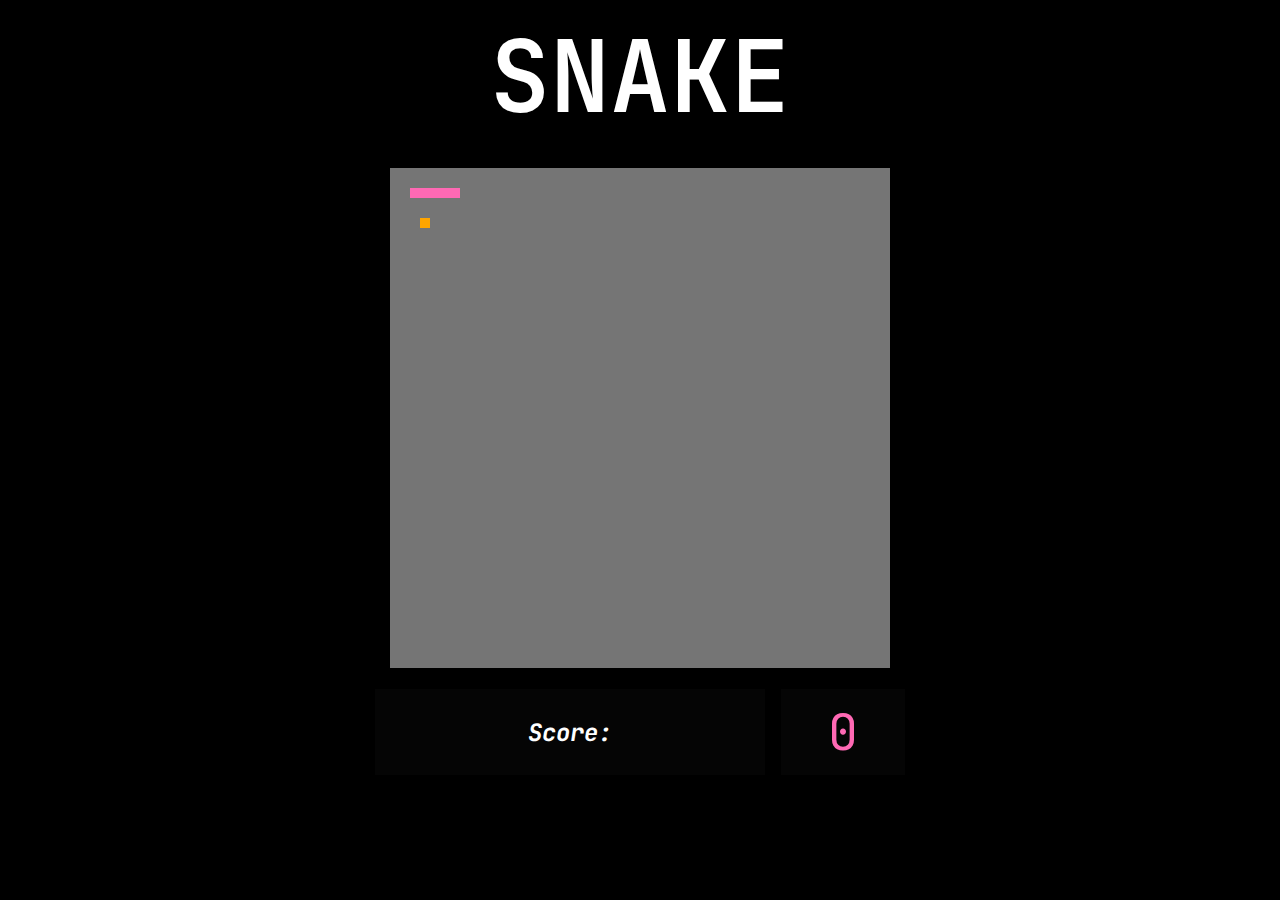
<file: index.html>
<!DOCTYPE html>
<html lang="en">
    <head>
        <meta charset="UTF-8">
        <meta name="viewport" content="width=device-width, initial-scale=1.0">
        <!-- <meta http-equiv="X-UA-Compatible" content="ie=edge"> -->
        <title>Snake Game</title>
        <!-- <link href="https://fonts.googleapis.com/css?family=Press+Start+2P" rel="stylesheet"> -->
        <link rel="preconnect" href="https://fonts.gstatic.com"> 
        <link href="https://fonts.googleapis.com/css2?family=JetBrains+Mono:ital,wght@0,100;0,200;0,300;0,400;0,500;0,600;0,700;0,800;1,100;1,200;1,300;1,400;1,500;1,600;1,700;1,800&display=swap" rel="stylesheet">
        <link rel="stylesheet" href="./style.css">
        <script src="./script.js" defer></script>
    </head>

    <body>
        <div id="container">
            <!-- Top -->
            <div id="top-left"><h2 id="title">SNAKE</h2></div>
            <!-- <aside id="top-right"><h2 id="movement"></h2></aside> -->
            <!-- Game Window -->
            <main>
                <canvas id="game"><!-- play it, a game --></canvas>
            </main>
            <!-- Bottom -->
            <aside id="btm-left"><h2><em>Score:</em></h2></aside>
            <aside id="btm-right"></em><h2 id="score">0</h2></aside>
        </div>
          
          <!-- <button>CLOSE</button> -->
    </body>
</html>
</file>
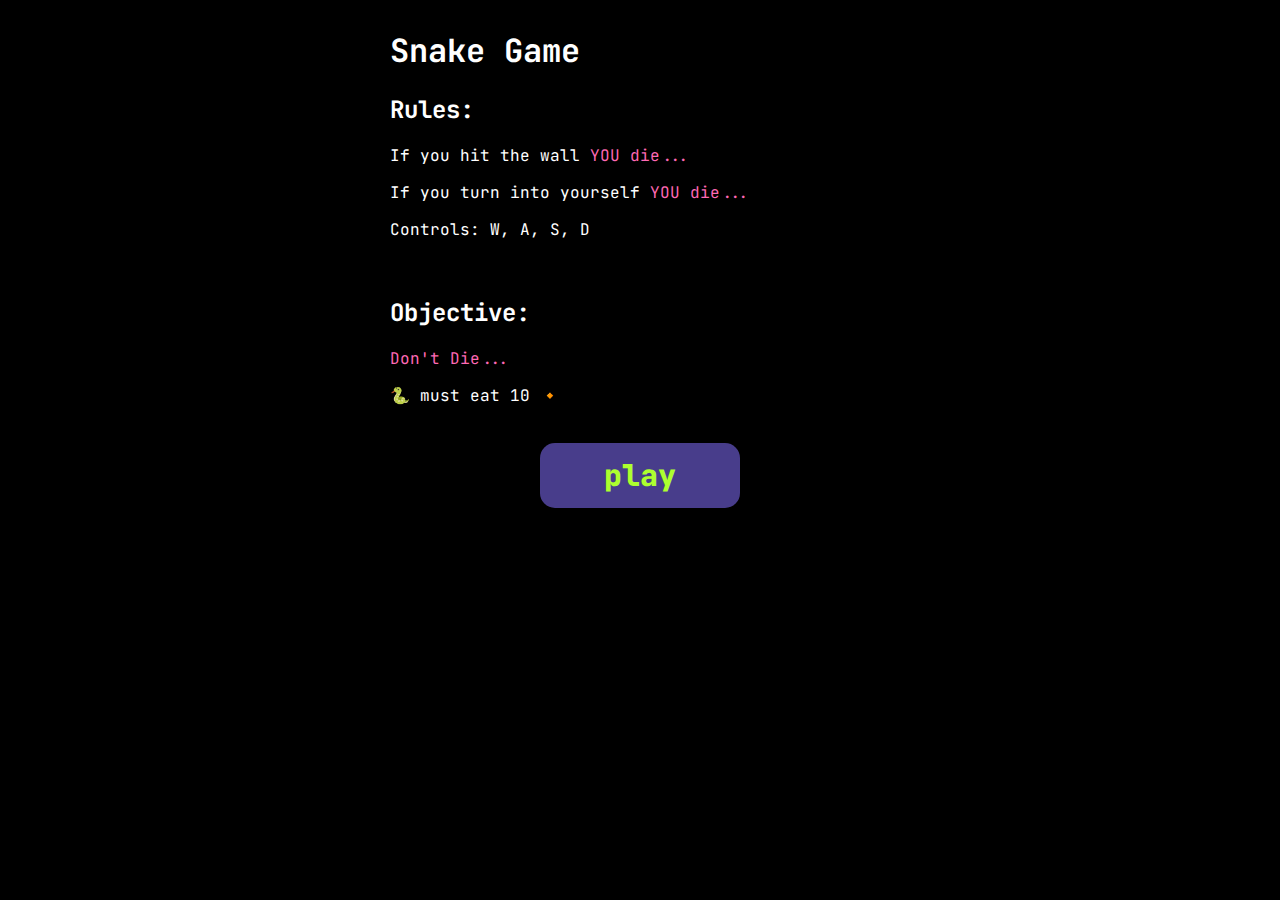
<file: splash.html>
<!DOCTYPE html>
<html lang="en">
<head>
  <meta charset="UTF-8">
  <meta name="viewport" content="width=device-width, initial-scale=1.0">
  <meta http-equiv="X-UA-Compatible" content="ie=edge">
  <title>Snake (Splash)</title>
  <link href="https://fonts.googleapis.com/css2?family=JetBrains+Mono:ital,wght@0,100;0,200;0,300;0,400;0,500;0,600;0,700;0,800;1,100;1,200;1,300;1,400;1,500;1,600;1,700;1,800&display=swap" rel="stylesheet">
  <link rel="stylesheet" href="./style_splash.css">
  <!-- <script src="./script.js" defer></script> -->
</head>
<body>
    <div id="card">
        <h1>Snake Game</h1>

        <!-- <h2>Rules:</h2>
        <ul>
            <li>If you hit the wall <span class="die">YOU die...</span></li>
            <li>If you turn into yourself <span class="die">YOU die...</span></li>
        </ul>

        <h2>Objective:</h2>
        <ul>
            <li><span class="die">Don't Die...</span></li>
            <li>🐍 must eat 10 🔸</li>
        </ul> -->

        <h2>Rules:</h2>
        <p>If you hit the wall <span class="die">YOU die...</span></p>
        <p>If you turn into yourself <span class="die">YOU die...</span></p>
        <p>Controls: W, A, S, D</p>

        <br>

        <h2>Objective:</h2>
        <p><span class="die">Don't Die...</span></p>
        <p>🐍 must eat 10 🔸</p>

        <br>
        
        <div id="btn">
            <button>play</button>
        </div>
    </div>
</body>
</html>
</file>
<file: style.css>
* {
  color: white;
  font-family: 'JetBrains Mono', monospace;
}
html,body {
    margin: 0;
    padding: 0;
  }
  
  body {
    /* padding-top: 1em; */
    text-align: center;
    background-color: black;
    /* background-image: url('../img/dungeonhell.png'); */
    background-size: cover;
    background-repeat: space;
  }
  
  canvas {
    /* background-image: url('../img/stone.png'); */
    /* background-repeat: repeat; */
    background-color: #757575;
    /* opacity: 40%; */
    /* width: 40vw;
    height: 50vh; */
    width: 500px;
    height: 500px;
    object-fit: cover;
    position: relative !important;
    /* border: lightgrey 1px solid; */
    /* border-radius: 5px; */
    /* box-shadow: 0 2px 3px rgba(0, 0, 0, 0.2); */
  }
  
  #container {
  /* max-width: 50%;
  height: 50%; */
  width: 530px;
  height: 500px;
  /* background-color: rgb(111, 12, 32); */
  margin: 0 auto;
  /* padding: 1em; */
  display: grid;
  grid-gap: 1em;
  grid-template-rows: .25fr .5fr .25fr;
  grid-template-columns: .25fr .5fr .25fr;
  grid-template-areas: "top-left top-left top-left"
                        "game game game"
                        "btm-left btm-left btm-right";
  }
  
  /* #top-left, #top-right,*/ #btm-left, #btm-right { 
    display: flex;
    justify-content: center;
    align-items: center;
    background-color: #050505;
  }
  
  #top-left {
    grid-area: top-left;
  }
  
  #top-right {
    grid-area: top-right;
  }
  
  main {
    grid-area: game;
  }
  
  
  #btm-left {
    grid-area: btm-left;
    /* background-color: #222; */
  }
  
  #btm-right {
    grid-area: btm-right;
    /* background-color: #222; */
  }
  
  #score {
    color: hotpink;
  }
  
  #title {
    font-size: 100px;
    font-weight: 600;
    margin-top: 10px;
    margin-bottom: 10px;
    /* font-family: 'Gill Sans', 'Gill Sans MT', Calibri, 'Trebuchet MS', sans-serif; */
    text-align: center;
  } /* SNAKE TITLE */
  
  #score {
    font-size: 50px;
    font-weight: 400;
    margin-top: 10px;
    margin-bottom: 10px;
    /* font-family: 'Gill Sans', 'Gill Sans MT', Calibri, 'Trebuchet MS', sans-serif; */
    text-align: center;
  } /* SCORE DISPLAY */
</file>
<file: style_splash.css>
* {
    color: white;
    font-family: 'JetBrains Mono', monospace;
    /* display: flex;
    justify-content: center;
    align-items: center; */
  }

body {
    background-color: black;
    display: flex;
    justify-content: center;
    align-items: center;
}

#card {
    width: 500px;
    text-align: left;
    /* background-color: #050505; */
    display: inline-block;
    position: relative;
  }

  button {
    font-family: 'JetBrains Mono', monospace;
    color: greenyellow;
    font-size: 30px;
    font-weight: 800;
    /* background-color: black; */
    background-color: darkslateblue;
    /* border: solid white 2px; */
    border: 0px;
    border-radius: 15px;
    height: 65px;
    width: 200px;
  }

  #btn {
      text-align: center;
    /* display: flex;
    justify-content: center;
    align-items: center; */
  }

  .die {
    color: hotpink;
  }
</file>
